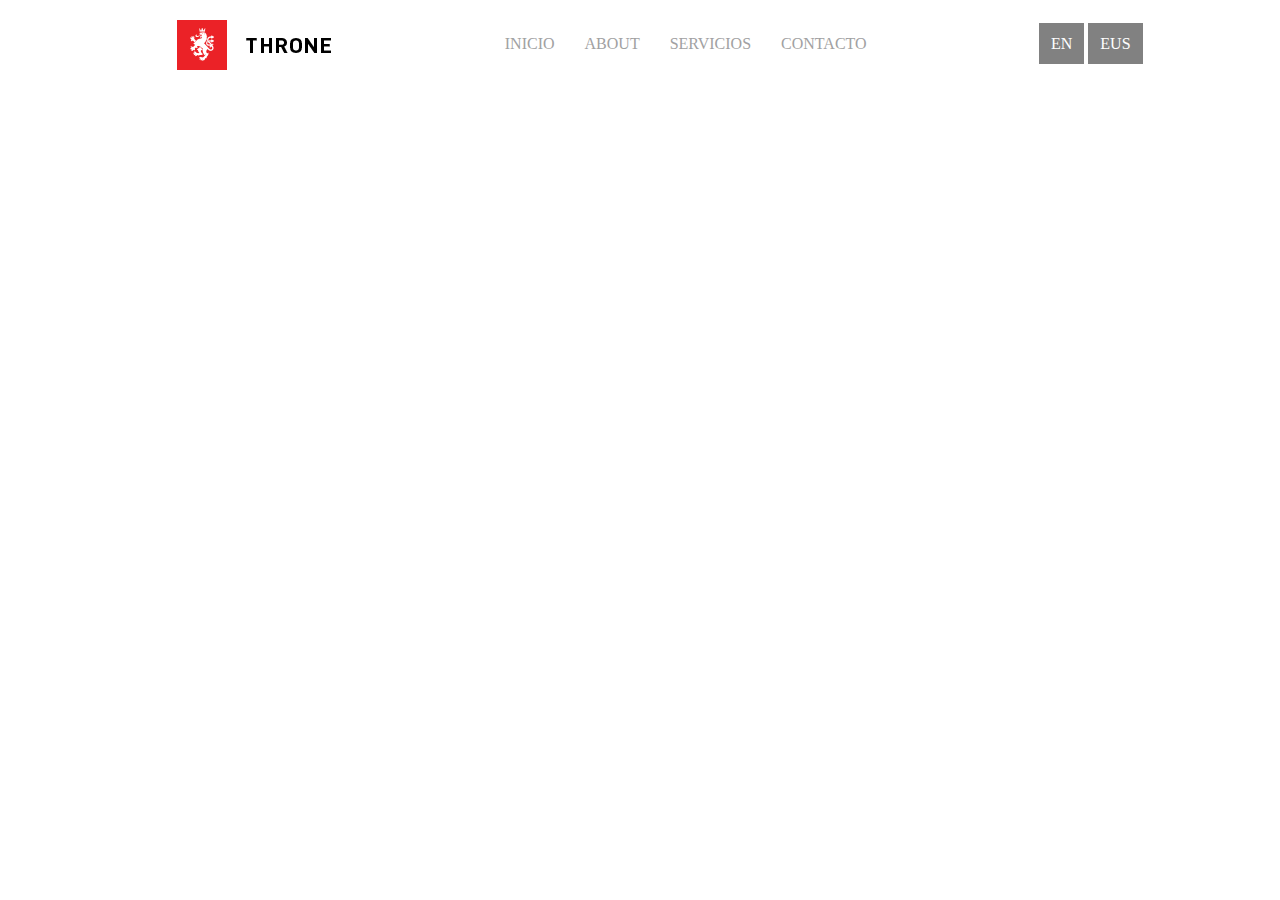
<file: 1_eje/index.html>
<!DOCTYPE html>
<html lang="en">
<head>
    <meta charset="UTF-8">
    <meta name="viewport" content="width=device-width, initial-scale=1.0">
    <title>primero</title>
    <link rel="stylesheet" href="estilos.css">
</head>
<body>
    <nav>
        
        <div class="logo">
            <img src="./images/Logo.png" alt="logo">
        </div>    

        <div class="items">
            <ul>
                <li>INICIO</li>
                <li>ABOUT</li>
                <li>SERVICIOS</li>
                <li>CONTACTO</li>
            </ul>
        </div>

        <div class="botones">
            <a href="#">EN</a>
            <a href="#">EUS</a>
        </div>
    </nav>

</body>
</html>
</file>
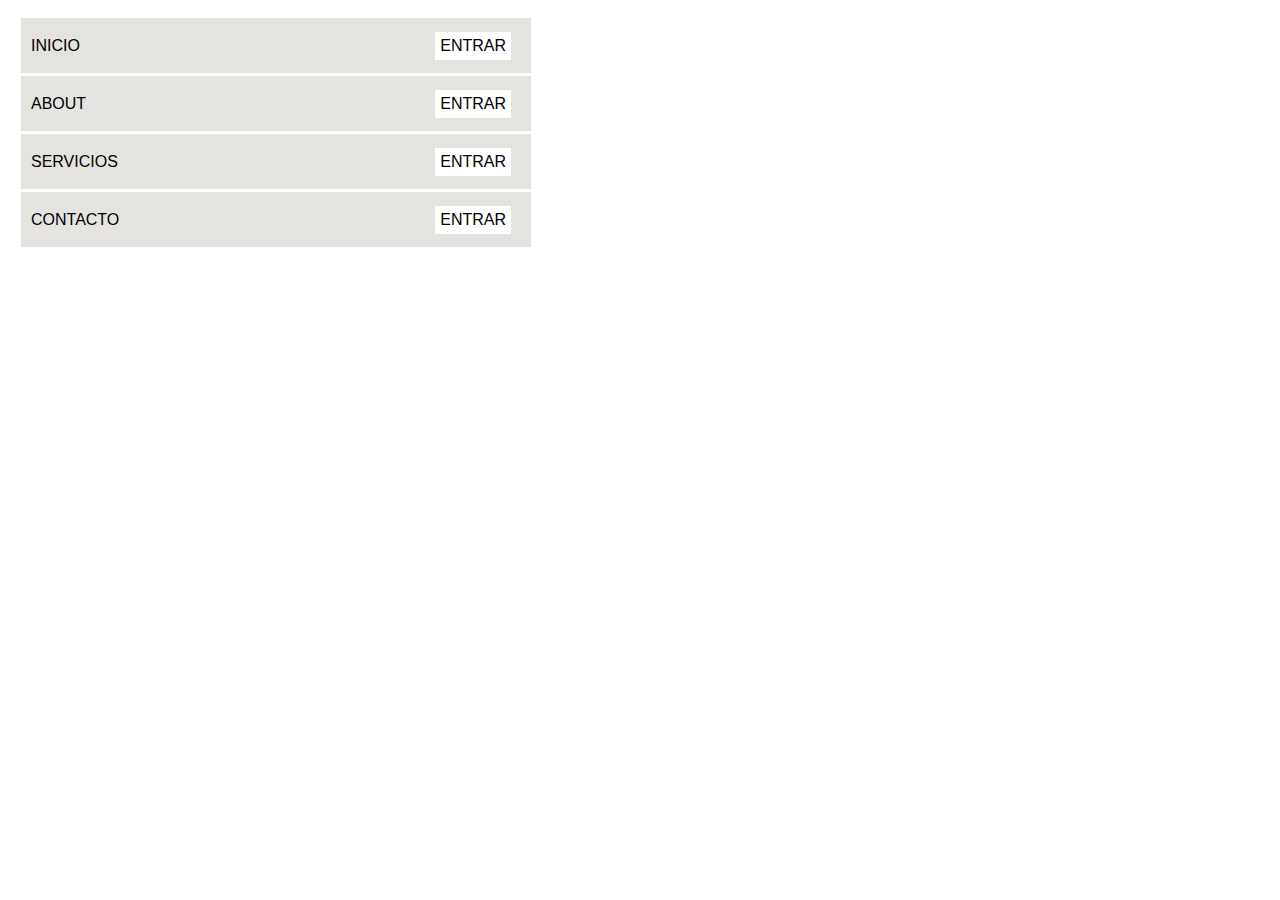
<file: 2_eje/index.html>
<!DOCTYPE html>
<html lang="en">

<head>
    <meta charset="UTF-8">
    <meta name="viewport" content="width=device-width, initial-scale=1.0">
    <title>Document</title>
    <link rel="stylesheet" href="estilos.css">
</head>

<body>
    <section>
        <ul>
            <li>INICIO <a class="link" href="#">ENTRAR</a>
            </li>
            <li>ABOUT <a class="link" href="#">ENTRAR</a></li>
            <li>SERVICIOS <a class="link" href="#">ENTRAR</a></li>
            <li>CONTACTO <a class="link" href="#">ENTRAR</a></li>
        </ul>
    </section>

</body>

</html>
</file>
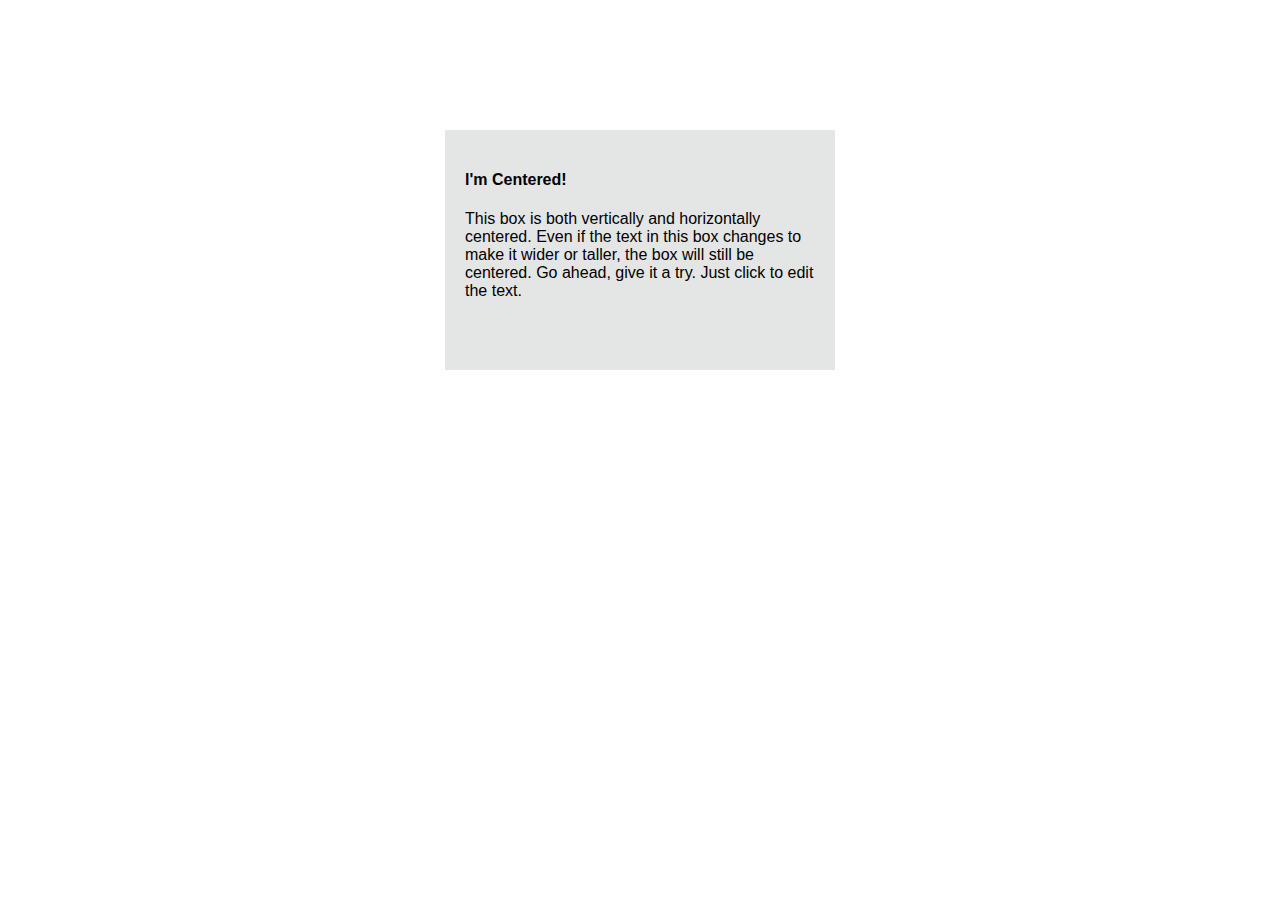
<file: 3_eje/index.html>
<!DOCTYPE html>
<html lang="en">
<head>
    <meta charset="UTF-8">
    <meta name="viewport" content="width=device-width, initial-scale=1.0">
    <title>Document</title>
    <link rel="stylesheet" href="estilos.css">
</head>
<body>
    <section>
        <div class="div">
            <span>
                l'm Centered!
            </span>
            <p>
                This box is both vertically and horizontally centered. Even if the text in this box changes to make it wider or taller, the box will still be centered. Go ahead, give it a try. Just click to edit the text.
            </p>
        </div>
    </section>
</body>
</html>
</file>
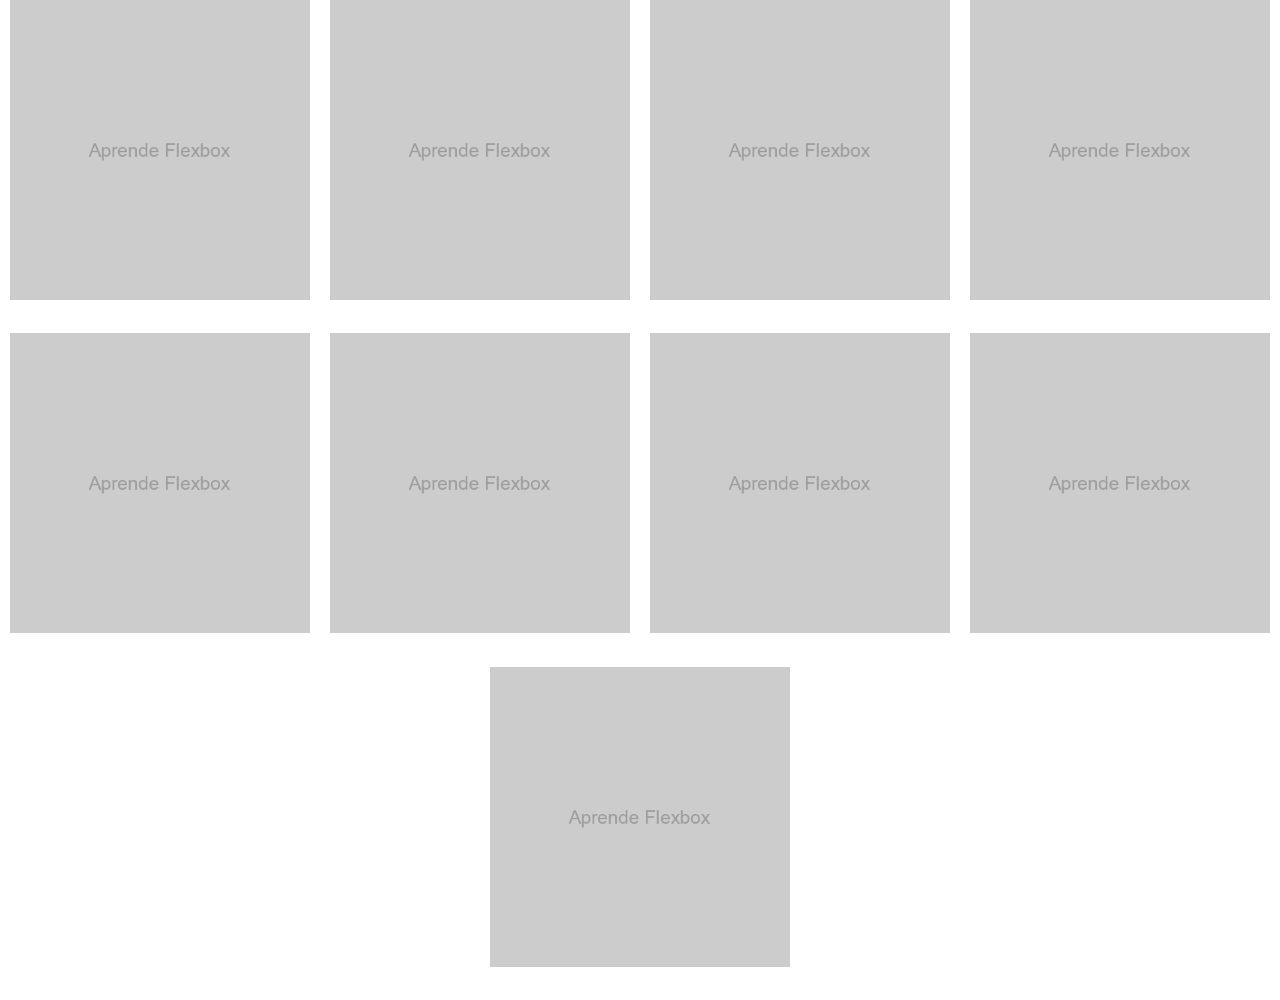
<file: 4_eje/index.html>
<!DOCTYPE html>
<html lang="en">
<head>
    <meta charset="UTF-8">
    <meta name="viewport" content="width=device-width, initial-scale=1.0">
    <title>Document</title>
    <link rel="stylesheet" href="estilos.css">
</head>
<body>
    <section>

        <div>
            <img src="imagenes/imagen_flex.png" alt="imagenes">
        </div>
        <div>
            <img src="imagenes/imagen_flex.png" alt="imagenes">
        </div>
        <div>
            <img src="imagenes/imagen_flex.png" alt="imagenes">
        </div>
        <div>
            <img src="imagenes/imagen_flex.png" alt="imagenes">
        </div>
        <div>
            <img src="imagenes/imagen_flex.png" alt="imagenes">
        </div>
        <div>
            <img src="imagenes/imagen_flex.png" alt="imagenes">
        </div>
        <div>
            <img src="imagenes/imagen_flex.png" alt="imagenes">
        </div>
        <div>
            <img src="imagenes/imagen_flex.png" alt="imagenes">
        </div>
        <div>
            <img src="imagenes/imagen_flex.png" alt="imagenes">
        </div>
        
    </section>
 
</body>
</html>
</file>
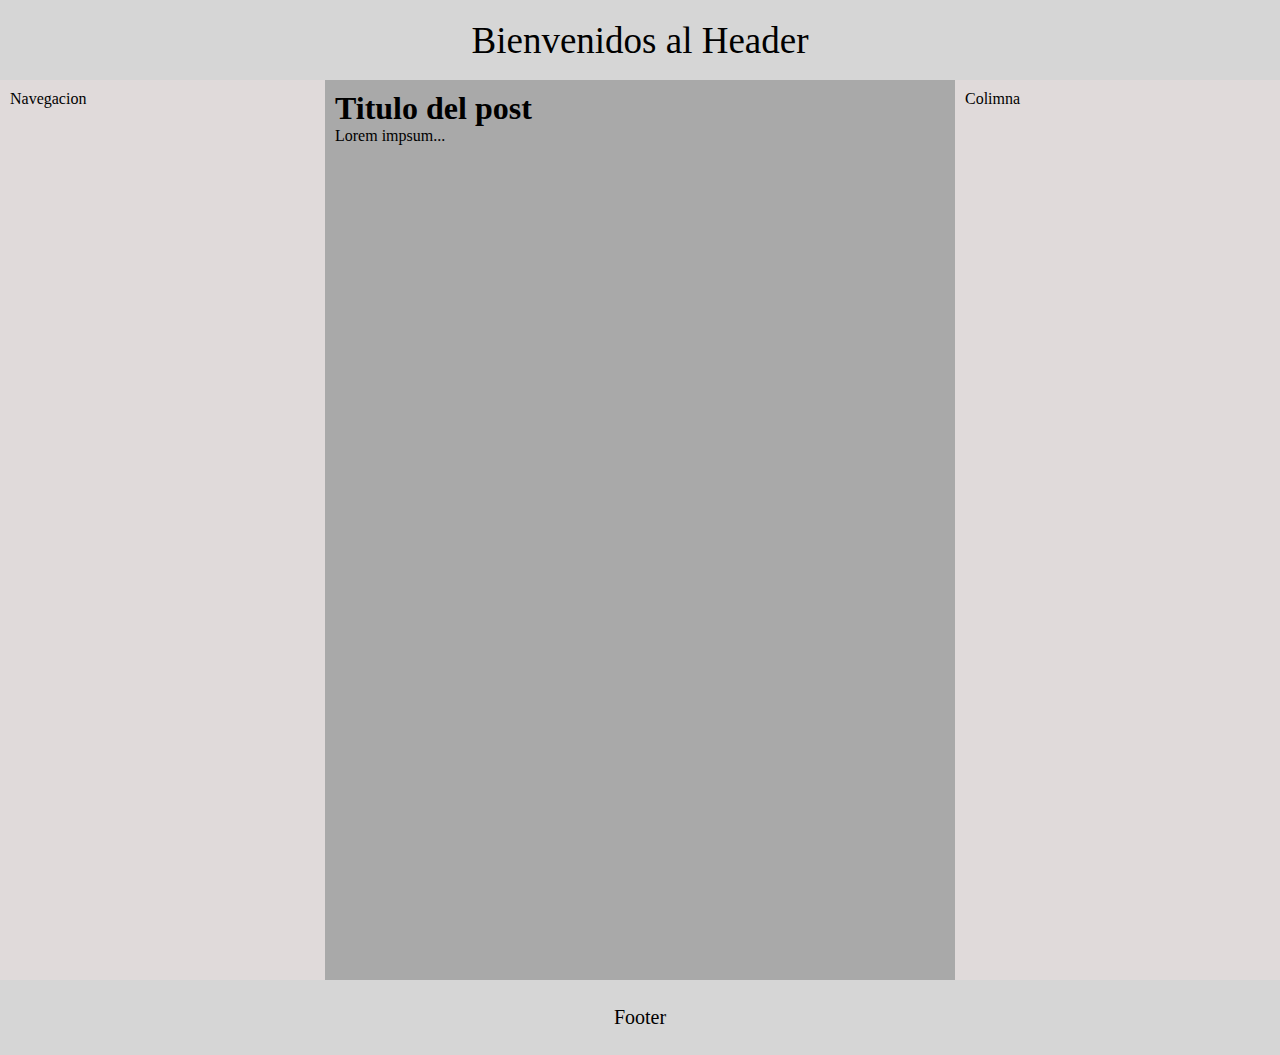
<file: 5_eje/index.html>
<!DOCTYPE html>
<html lang="en">
<head>
    <meta charset="UTF-8">
    <meta name="viewport" content="width=device-width, initial-scale=1.0">
    <title>Document</title>
    <link rel="stylesheet" href="estilos.css">
</head>
<body>
  <header>Bienvenidos al Header</header>

  <section>
    <div>
        <span>Navegacion</span>
    </div>

    <div  class="div">
        <h1>Titulo del post</h1>
        <p>Lorem impsum...</p>
    </div>
      

    <aside>
        <span>Colimna</span>
    </aside>
  </section>

    <footer>
        Footer
    </footer>
</body>
</html>
</file>
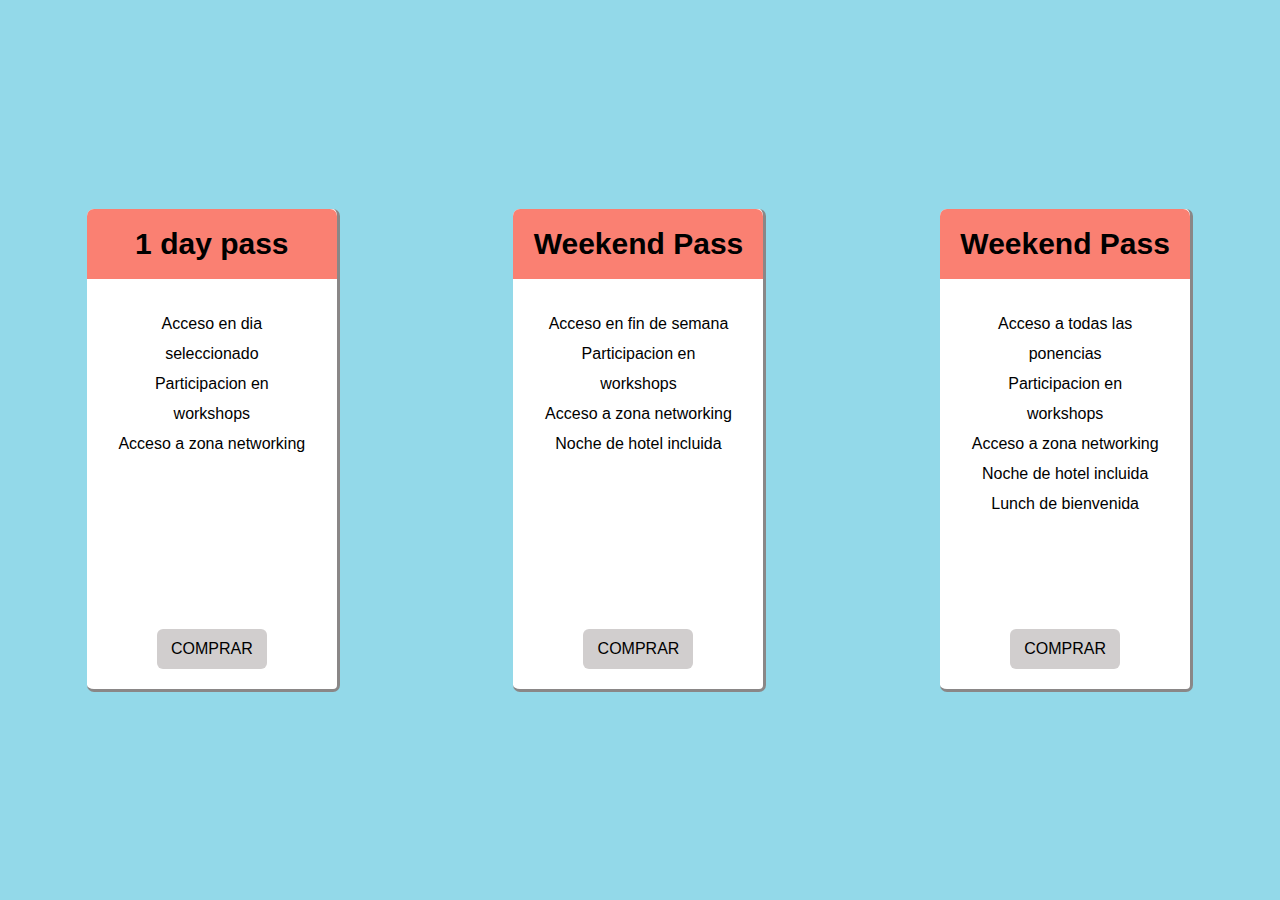
<file: 6_eje/index.html>
<!DOCTYPE html>
<html lang="en">
<head>
    <meta charset="UTF-8">
    <meta name="viewport" content="width=device-width, initial-scale=1.0">
    <title>Document</title>
    <link rel="stylesheet" href="estilos.css">
</head>
<body>

<section class="contenedor">
    <div>
        <h1>1 day pass</h1>
    </div>

    <section class="relleno">
            <p>
                Acceso en dia seleccionado <br>
                Participacion en workshops <br>
                Acceso a zona networking <br>

            </p>

            <a id="boton" href="#">COMPRAR</a>
    </section>
    
</section>

<section class="contenedor">
    <div>
        <h1>Weekend Pass</h1>
    </div>

    <section class="relleno">
            <p>
                Acceso en fin de semana<br>
                Participacion en workshops <br>
                Acceso a zona networking <br>
                Noche de hotel incluida <br>
            </p>

            <a id="boton" href="#">COMPRAR</a>
    </section>
    
</section>

<section class="contenedor">
    <div>
        <h1>Weekend Pass</h1>
    </div>

    <section class="relleno">

            <p>
                Acceso a todas las ponencias <br>
                Participacion en workshops <br>
                Acceso a zona networking <br>
                Noche de hotel incluida <br>
                Lunch de bienvenida <br>

            </p>

            <a id="boton" href="#">COMPRAR</a>
    </section>
    
</section>




</body>
</html>
</file>
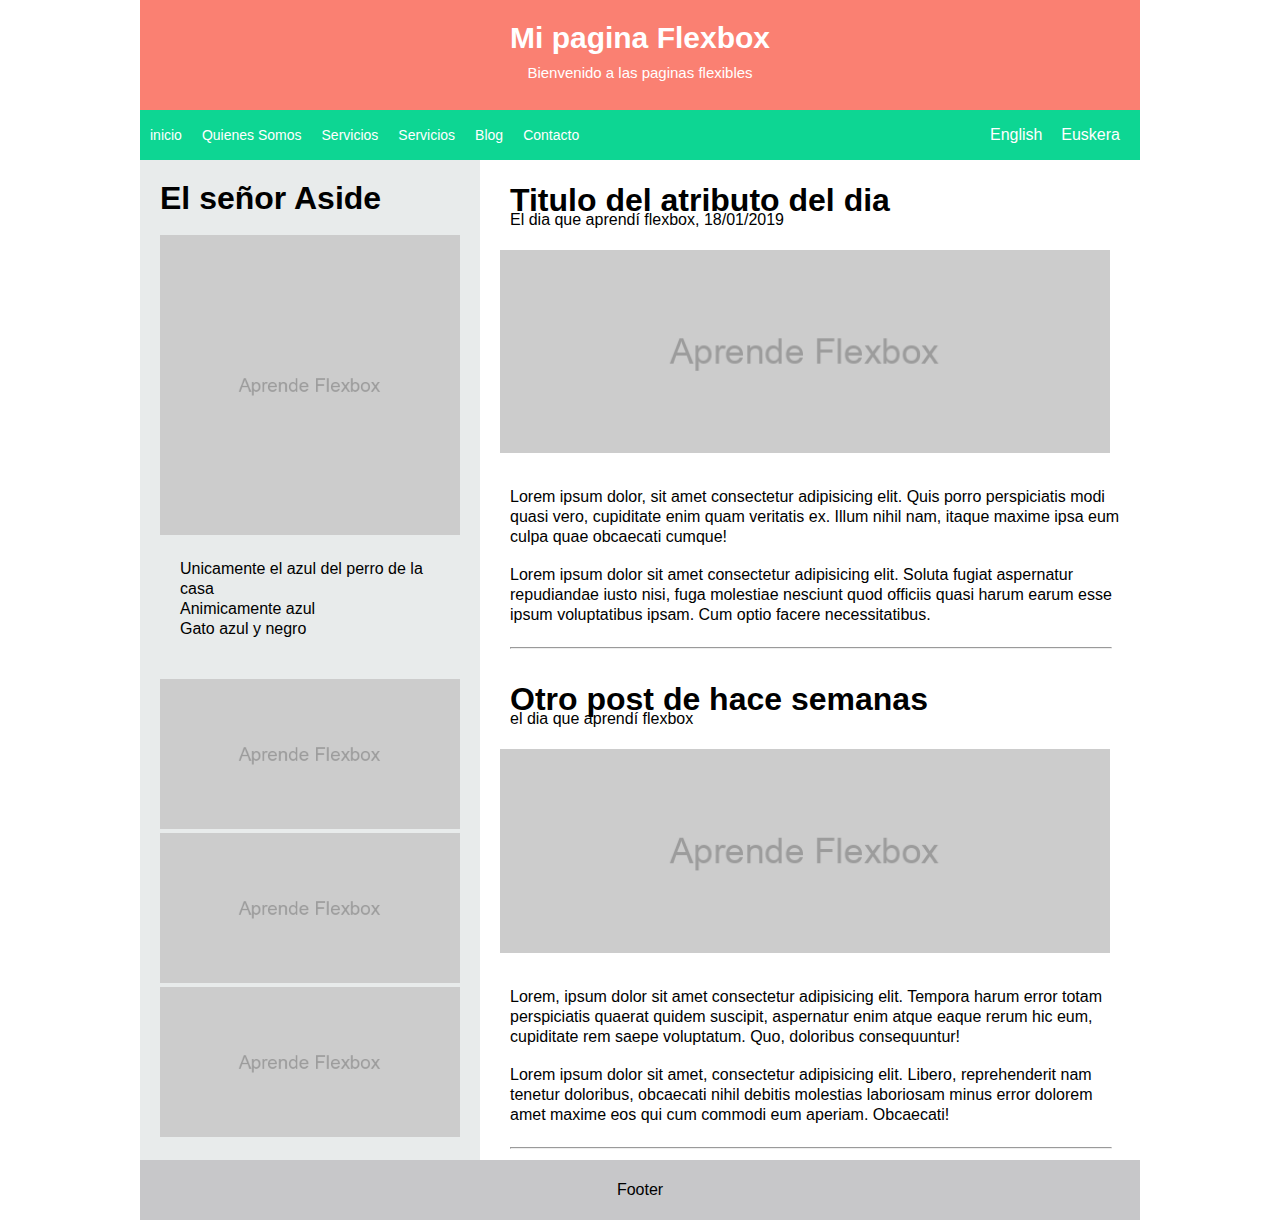
<file: 7_eje/index.html>
<!DOCTYPE html>
<html lang="en">
<head>
    <meta charset="UTF-8">
    <meta name="viewport" content="width=device-width, initial-scale=1.0">
    <title>7</title>
    <link rel="stylesheet" href="ejercicio7.css">
</head>
<body>

    <header>
        <h1>Mi pagina Flexbox</h1>
        <span>Bienvenido a las paginas flexibles</span>
    </header>

    <nav>
        <ul>
            <li>inicio</li>
            <li>Quienes Somos</li>
            <li>Servicios</li>
            <li>Servicios</li>
            <li>Blog</li>
            <li>Contacto</li>
        </ul>
        <div class="idioma">
            <li>English</li>
            <li>Euskera</li>
        </div>
        
    </nav>

<section class="todo">

    <aside class="barra_lateral">

        <h1>El señor Aside</h1><br>
        <img class="img_aside_1" src="./imagenes/flex.png" alt="imagenes">

        <div class="parrafos">
            <p>Unicamente el azul del perro de la casa </p>
            <p>Animicamente azul</p>
            <p>Gato azul y negro</p>
        </div>
        
        <img class="img_aside2" src="imagenes/400_200.png" alt="">
        <img class="img_aside2" src="imagenes/400_200.png" alt="">
        <img class="img_aside2" src="imagenes/400_200.png" alt="">

    </aside>

    <section class="blog">
        <div class="titulos">
            <h1>Titulo del atributo del dia</h1>
            <span>El dia que aprendí flexbox, 18/01/2019</span><br>
        </div>
    
        <img class="imagenesSection" src="imagenes/600x200.png" alt="">

        <div class="parrafosSection">
            <p>Lorem ipsum dolor, sit amet consectetur adipisicing elit. Quis porro perspiciatis modi quasi vero, cupiditate enim quam veritatis ex. Illum nihil nam, itaque maxime ipsa eum culpa quae obcaecati cumque!</p><br>

            <p>Lorem ipsum dolor sit amet consectetur adipisicing elit. Soluta fugiat aspernatur repudiandae iusto nisi, fuga molestiae nesciunt quod officiis quasi harum earum esse ipsum voluptatibus ipsam. Cum optio facere necessitatibus.</p>
        </div>

        <hr>
        <div class="titulos">
            <h1>Otro post de hace semanas</h1>
            <span>el dia que aprendí flexbox</span>
        </div>
      
        <img  class="imagenesSection" src="imagenes/600x200.png" alt="">

        <div class="parrafosSection"> 
            <p>Lorem, ipsum dolor sit amet consectetur adipisicing elit. Tempora harum error totam perspiciatis quaerat quidem suscipit, aspernatur enim atque eaque rerum hic eum, cupiditate rem saepe voluptatum. Quo, doloribus consequuntur!</p><br>
            <p>Lorem ipsum dolor sit amet, consectetur adipisicing elit. Libero, reprehenderit nam tenetur doloribus, obcaecati nihil debitis molestias laboriosam minus error dolorem amet maxime eos qui cum commodi eum aperiam. Obcaecati!</p>
        </div>
    
        <hr>
    </section>

</section>

<footer>
    Footer
</footer>
    
</body>
</html>
</file>
<file: 1_eje/estilos.css>
*{
    margin: 0;
    padding: 0;
}

nav{

    width: 100vw;
    height: 400px;
    display: flex;
    justify-content: space-between;
    justify-content: space-evenly;
    padding: 20px;
}
        nav div ul{
        display: flex;
        
        }

            nav div ul li{
            color: rgb(161, 161, 162);
                list-style: none;
                margin: 15px;
            }


.botones{
    margin-top: 15px;
}        

nav div a{
    background-color: rgb(129, 129, 129);
    text-decoration: none;
    color: #fff;
    padding: 12px;
}
</file>
<file: 2_eje/estilos.css>
*{
    margin: O;
    padding: 0;
    font-family: Arial, Helvetica, sans-serif;
    
}
section{
    display: flex;
    width: 100%;
    display: inline-block;
}

section ul{
    width: 500px;
    margin: 10px;
    
}

section ul li{
    background-color: rgb(229, 227, 224);
    margin: 3px;
    width: 100%;
    height: 55px;
    list-style: none;
    display: flex;
    align-items: center;
    justify-content: flex-start;
    justify-content: space-between;
    padding-left: 10px;
    
   
}

.link{
    margin-right: 20px;
    list-style: none;
    text-decoration: none;
    background-color: #fff;
    padding: 5px;
    color: black;
}
</file>
<file: 3_eje/estilos.css>
*{
    margin: 0;
    padding: 0;
    font-family: Arial, Helvetica, sans-serif;
}

section{
    width: 100%;
    height: 500px;
    display: flex;
    justify-content: center;
    align-items: center;
    
}

section div span{
    line-height: 60px;
    font-weight: bold;
}

.div{
    width: 350px;
    height: 200px;
    background-color: rgb(228, 230, 230);
    align-items: center;
    justify-content: center;
    padding: 20px;
    
}
</file>
<file: 4_eje/estilos.css>
*{
    margin: 0;
    padding: 0;
}

img{
    width: 300px;
}

section{
    width: 100%;
    display: flex;
    height: 1000px;
    flex-wrap: wrap;
    justify-content: space-between;
    justify-content: space-around;
    
}
</file>
<file: 5_eje/estilos.css>
*{
    margin: 0;
    position: 0;
}

header{
    width: 100%;
    height: 80px;
    background-color: #d6d6d6;
    display: flex;
    color: #000;
    font-size: 37px;
    align-content: center;
    justify-content: center;
    text-align: center;
    align-items: center;
   
}

section{
    width: 100%;
    height: 100vh;
    display: flex;

}

div{
padding: 10px;
width: 250%;
background-color: #e0dada;
}

.div{
  
    width: 500%;
    background-color: #a9a9a9;
}



aside{
    padding:10px;
    width: 250%;
    background-color:#e0dada;
}

footer{
    width: 100;
    height: 75px;
    display: flex;
    background-color: #d6d6d6;
    font-size: 20px;
    color: #000;
    align-content: center;
    justify-content: center;
    text-align: center;
    align-items: center;

}
</file>
<file: 6_eje/estilos.css>
*{
    margin: 0;
    font-family: Arial, Helvetica, sans-serif;
}

body{
    background-color: #93d9e9;
    display: flex;
    align-content: center;
    justify-content: center;
    text-align: center;
    align-items: center;
    height: 100vh;
}

.contenedor{
    width: 250px;
    height: 480px;
    margin: auto;
    justify-content: center;
    align-content: center;
    align-items: center;
    background-color: #fff;
    border-radius: 7px;
    box-shadow: 100px;
    border-color: #8a8787;
    border-right-style: solid;
    border-bottom-style: solid;
}


div{
    width: 250px;
    height: 70px;
    font-size: 15px;
    display: flex;
    justify-content: center;
    align-items: center;
    border-top-left-radius: 7px;
    border-top-right-radius: 7px;
    background-color: salmon; 
}

.relleno{
    padding: 100px;
    height: 360px;
    padding: 30px;
    line-height: 30px;
    display: flex;
    flex-direction: column;
    justify-content: space-between; 
}

#boton{
    width: 100px;
    text-align: center;
    color: black;
    padding: 5px;
    background-color: #d1cece;
    margin-left: auto;
    margin-right: auto;
    text-decoration: none;
    border-radius: 6px;
}
</file>
<file: 7_eje/ejercicio7.css>
*{
    margin: 0;
    padding: 0;
}

body{
    font-family: Arial, Helvetica, sans-serif;
    width: 1000px;
    margin: 0 auto;
    justify-content: center;
    align-content: center;
}

header{
    background-color: salmon;
    height: 110px;
    margin: 0 auto;
    display: flex;
    flex-direction: column;
    justify-content: center;
    text-align: center;
    line-height: 35px;
    color: #fff;
    font-size: 15px;
}

nav{
    display: flex;
    list-style: none;
    justify-content: space-between;
    height: 50px;
    background-color: rgb(13, 214, 147);
    color: #fff;
    text-align: center;
    align-items: center;

}

.idioma{
    width: 130px;
    display: flex;
    justify-content: space-between;
    
}

nav ul{
    display: flex;
    list-style: none;
    font-size: 14px;
    
}

nav ul li{
    padding: 10px;
}

div{
    display: flex;
    padding: 20px;
    width: 100px;

}

.todo{
    width: 1000px;
    height: 1000px;
    display: flex;
}

.barra_lateral{
    padding: 20px;
    background-color: rgb(232, 235, 235);
    width: 30%;
}

.parrafos{
    line-height: 20px;
    height: 100px;
    flex-direction: column;
    margin: 0;
    width: 270px;
}

.img_aside_1{
    width: 300px;
}

.img_aside2{
    width: 300px;
}

.blog{
    padding: 10px;
    width: 70%;
    margin-bottom: 30px;
}

.titulos{
    width: 610px;
    flex-direction: column;
    margin: 0;
    height: 30px;
    line-height: 20px;
}

.imagenesSection{
    width: 610px;
    margin: 10px;
}

.parrafosSection{
    width: 610px;
    height: 120px;
    flex-direction: column;
}

hr{
    margin: 20px;
    width: 600px;
}
p{
    line-height: 20px;
}

footer{
    background-color: rgb(199, 199, 201);
    display: flex;
    justify-content: center;
    align-items: center;
    height: 60px;
}
</file>
